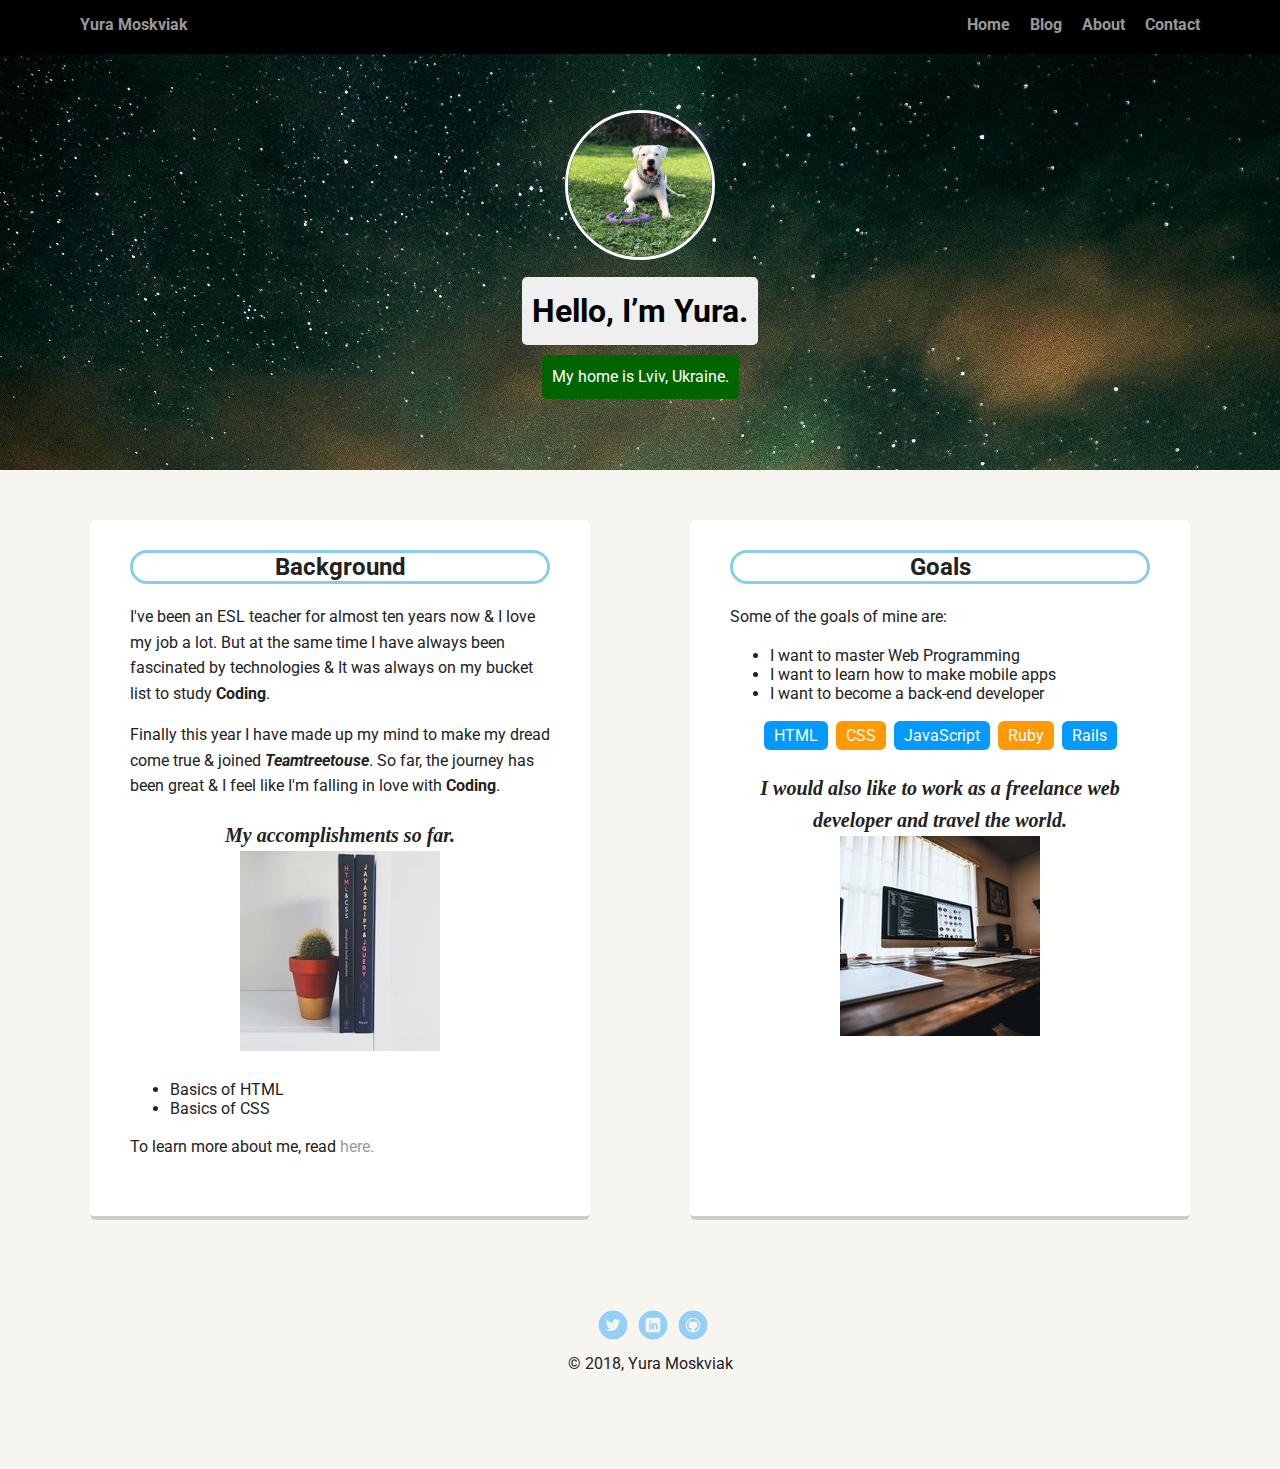
<file: index.html>
<!doctype html>
<html lang="en">
<head>
  <meta charset="utf-8">
  <title>Yura Moskviak's first Project</title>
  <meta name="viewport" content="width=device-width, initial-scale=1.0">
  <link rel="stylesheet" href="styles.css">
  <link href="https://fonts.googleapis.com/css?family=Muli%7CRoboto:400,300,500,700,900" rel="stylesheet"></head>
  <body>

    <div class="main-nav">
        <ul class="nav">
          <li class="name"> <a href="about.html">Yura Moskviak</a></li>
          <li><a href="index.html">Home</a></li>
          <li><a href="blog.html">Blog</a></li>
          <li><a href="about.html">About</a></li>
          <li><a href="contact.html">Contact</a></li>
        </ul>
    </div>

    <header>
      <img src="images/emmet.jpg" alt="My dog,Dogo argentino puppy" class="profile-image">
      <h1 class="tag name">Hello, I’m Yura.</h1>
      <p class="tag location">My home is Lviv, Ukraine.</p>
    </header>

    <main class="flex">
      <div class="card">
        <h2 class="backgroung">Background</h2>
        <p>I've been an ESL teacher for almost ten years now &amp; I love my job a lot&period; But at the same time I have always been fascinated by technologies &amp; It was always on my bucket list to study <b>Coding</b>&period;<br>
        <p>Finally this year I have made up my mind to make my dread come true &amp; joined <b><i>Teamtreetouse</i></b>&period; So
            far&comma; the journey has been great &amp; I feel like I&apos;m falling in love with <b>Coding</b>&#46;</p>
        <p class="list">My accomplishments so far.
          <img src="images/html.jpg" alt="HTML and CSS books">
          <ul>
            <li>Basics of HTML</li>
            <li>Basics of CSS</li>
          </ul>
        <p> To learn more about me&comma; read <a href="about.html">here&#46;</a></p>
      </div>

      <div class="card">
        <h2 class="backgroung">Goals</h2>
        <p>Some of the goals of mine are&#58;
          <ul>
            <li>I want to master Web Programming</li>
            <li>I want to learn how to make mobile apps</li>
            <li>I want to become a back-end developer</li>
          </ul>

        <ul class="skills">
          <li>HTML</li>
          <li>CSS</li>
          <li>JavaScript</li>
          <li>Ruby</li>
          <li>Rails</li>
        </ul>
        <p class="list">I would also like to work as a freelance web developer and travel the world&#46;
        <img src="images/game-app.jpg" alt="Turned on iMac displaying game application">
      </div>

    </main>
    <footer>
      <ul>
        <li><a href="https://twitter.com/YuriyMos" class="social twitter">Twitter</a></li>
        <li><a href="https://www.linkedin.com/in/yurii-moskviak-80a814b4/" class="social linkedin">LinkedIn</a></li>
        <li><a href="https://github.com/YuraMos" class="social github">Github</a></li>
      </ul>
      <p class="copyright">&copy; 2018, Yura Moskviak</p>
    </footer>
  </body>
  </html>
</file>
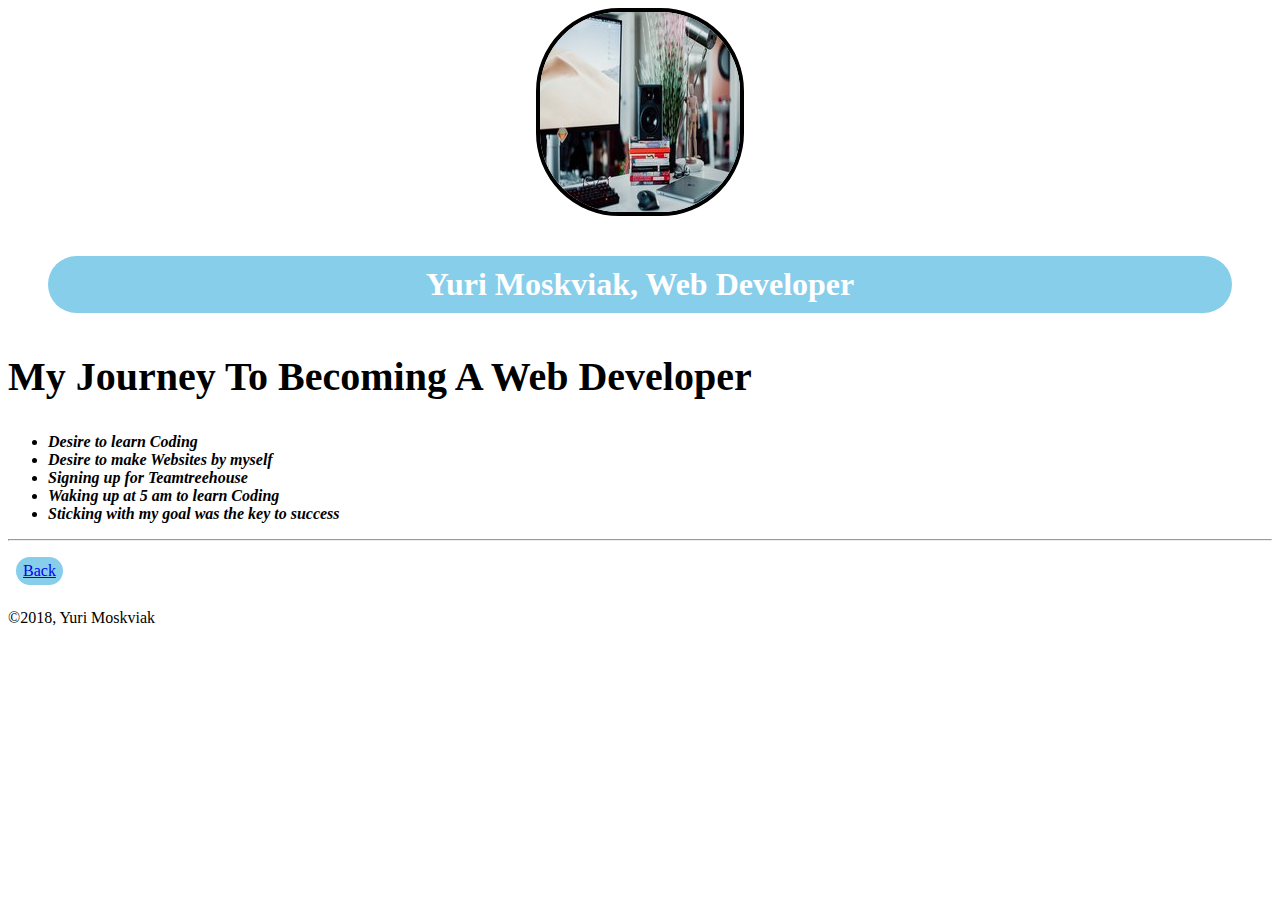
<file: about.html>
<!DOCTYPE html>
<html lang="en">
  <head>
    <meta charset="utf-8">
    <title>About</title>
    <link rel="stylesheet" href="about.css">
  </head>
  <body>
    <img src="images/my-workingspace.jpg" alt="working space" class="main-image">
   <h1>Yuri Moskviak, Web Developer</h1>

   <h2 class="section-title">My Journey to becoming a Web Developer</h2>
   <ul class="list">
     <li>Desire to learn Coding</li>
     <li>Desire to make Websites by myself</li>
     <li>Signing up for Teamtreehouse</li>
     <li>Waking up at 5 am to learn Coding</li>
     <li>Sticking with my goal was the key to success</li>
   </ul>
   <footer>
     <hr>
     <p class="back"><a href="index.html">Back</a></p>
     <p>&copy;2018, Yuri Moskviak</p>
   </footer>

  </body>
</html>
</file>
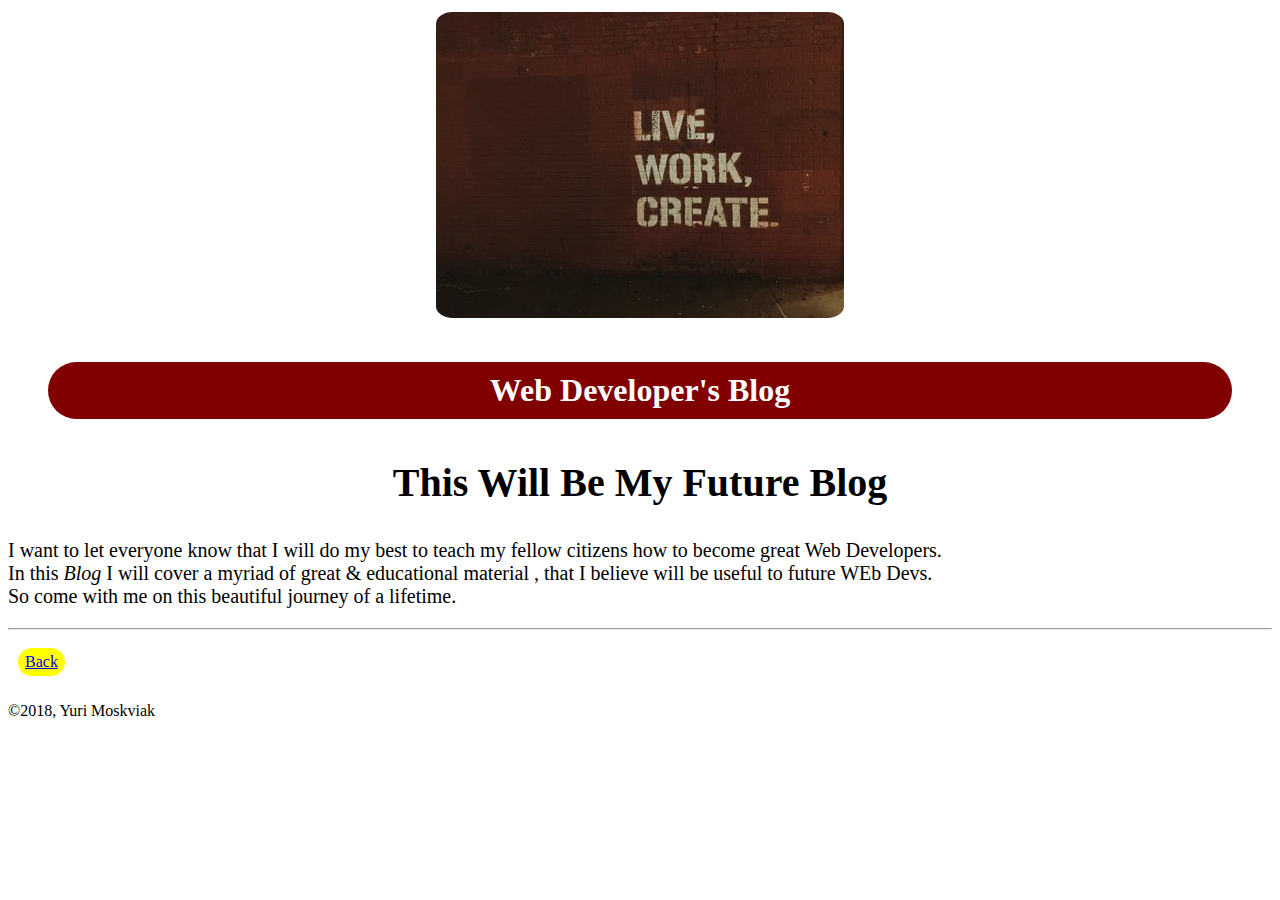
<file: blog.html>
<!DOCTYPE html>
<html lang="en">
  <head>
    <meta charset="utf-8">
    <title>Blog</title>
    <link rel="stylesheet" href="blog.css">
  </head>
  <body>
    <img src="images/create.jpg" alt="inspirational words" class="main-image">
   <h1>Web Developer's Blog</h1>

   <h2 class="section-title">This Will Be My Future Blog</h2>
   <p class="text">I want to let everyone know that I will do my best to teach my
     fellow citizens how to become great Web Developers&period;<br>

    In this <em>Blog</em> I will cover a myriad of great &amp; educational material &comma; that I believe will
     be useful to future WEb Devs&period;<br>

   So come with me on this beautiful journey of a lifetime&period;</p>



   <footer>
     <hr>
     <p class="back"><a href="index.html">Back</a></p>
     <p>&copy;2018, Yuri Moskviak</p>
   </footer>

  </body>
</html>
</file>
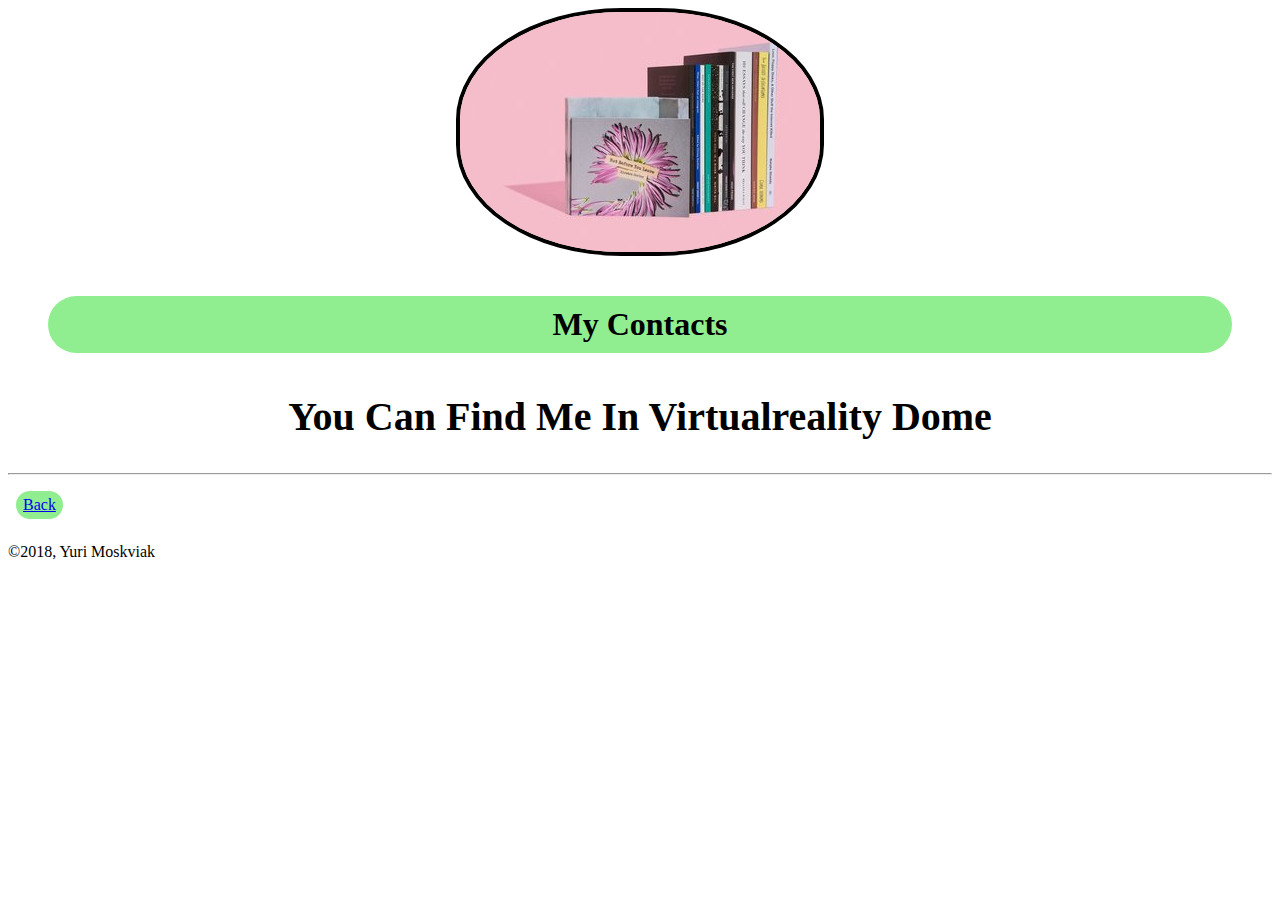
<file: contact.html>
<!DOCTYPE html>
<html lang="en">
  <head>
    <meta charset="utf-8">
    <title>Contact</title>
    <link rel="stylesheet" href="contact.css">
  </head>
  <body>
    <img src="images/contactme.jpg" alt="image of books" class="main-image">
   <h1>My Contacts</h1>

   <h2 class="section-title">You Can Find me in Virtualreality Dome</h2>

   <footer>
     <hr>
     <p class="back"><a href="index.html">Back</a></p>
     <p>&copy;2018, Yuri Moskviak</p>
   </footer>

  </body>
</html>
</file>
<file: styles.css>
/* Global Layout Set-up */
* {
  box-sizing: border-box;
}

body {
  margin: 0;
  padding: 0;
  text-align: center;
  font-family: 'Roboto', sans-serif;
  color: #222;
  background: #f7f5f0;
}
/* Link Styles */

a {
  text-decoration: none;
  color: #999;
}
a:hover {
  color: #6633ff;
}

/* Section Styles */

.main-nav {
  width: 100%;
  background: black;
  min-height: 30px;
  padding: 10px;
  position: fixed;
  text-align: center;
}
.nav {
  display: flex;
  justify-content: space-around;
  font-weight: 700;
  list-style-type: none;
  margin: 0 auto;
  padding: 0;
}

.nav .name {
    display: block;
    margin-right: auto;
    color: white;
}
.nav li {
  padding: 5px 10px 10px 10px;
}
.nav a {
  transition: all .5s;
}
.nav a:hover {
  color: white
}

header {
  text-align: center;
  background: url('images/vision.jpg') no-repeat top center ;
  background-size: cover;
  overflow: hidden;
  padding-top: 60px;
}
header {
  line-height: 1.5;
}
header .profile-image {
  margin-top: 50px;
  width: 150px;
  height: 150px;
  border-radius: 50%;
  border: 3px solid white;
  transition: all .5s;
}
header .profile-image:hover {
  transform: scale(1.2) rotate(360deg);
}
.tag {
  background-color: #efefef;
  color: black;
  padding: 10px;
  border-radius: 5px;
  display: table;
  margin: 10px auto;
}
.location {
  background-color: darkgreen;
  color: white;
}
.card {
  margin: 30px;
  padding: 20px 40px 40px;
  max-width: 500px;
  text-align: left;
  background: #fff;
  border-bottom: 4px solid #ccc;
  border-radius: 6px;
  transition: all .5s;
}
.card:hover {
  border-color: #ff99ff;
}

ul.skills {
  padding: 0;
  text-align: center;
}

.skills li {
  border-radius: 6px;
  display: inline-block;
  background: #ff9904;
  color: white;
  padding: 5px 10px;
  margin: 2px;
}

.skills li:nth-child(odd) {
  background: #0399ff;
}

footer {
  width: 100%;
  min-height: 30px;
  padding: 20px 0 40px 20px;
}

footer .copyright {
  top: -8px;
  font-size: .75em;
}

footer ul {
  list-style-type: none;
  margin: 0;
  padding: 0;
}

footer ul li {
  display: inline-block;
}

a.social {
  display: inline-block;
  text-indent: -9999px;
  margin-left: 5px;
  width: 30px;
  height: 30px;
  background-size: 30px 30px;
  opacity: .4;
  transition: all .5s;
}
a.twitter {
  background-image: url(images/twitter.svg);
}
a.linkedin {
  background-image: url(images/linkedin.svg);
}
a.github {
  background-image: url(images/github.svg);
}
a.social:hover {
  opacity: 1;
}
.clearfix {
  clear: both;
}

/* Styles for larger screens */
@media screen and (min-width: 720px) {}

  .flex {
      display: -ms-flexbox;      /* TWEENER - IE 10 */
      display: flex;
      max-width: 1200px;
      -ms-flex-pack: distribute;
      justify-content: space-around;
      margin: 0 auto;
  }

  header {
    min-height: 470px;
  }

  .nav {
    max-width: 1200px;
    padding: 0 30px;
  }


  main {
    padding-top: 20px;
  }

  main p {
    line-height: 1.6em;
  }

  footer {
    font-size: 1.3em;
    max-width: 1200px;
    margin: 40px auto;
  }

.backgroung{
  text-align:center;
  border: solid skyblue 3px;
  border-radius:20px;
  margin-top:10px
}
.list{
  font-size: 20px;
  text-align: center;
  font-style: italic;
  font-family: fantasy;
  font-weight: bold;
}
</file>
<file: about.css>
.main-image{
  image-resolution: from-image;
  border:solid 4px black;
  border-radius: 40%;
}
h1{
  background-color:skyblue;
  padding:10px 20px;
  color: white;
  text-align: center;
  border-radius:60px;
  margin:40px;

}

.section-title{
  text-transform: capitalize;
  font-size: 40px;
}

img{
  display: block;
  margin: 0 auto;
}
.list{
  font-style: italic;
  font-family: fantasy;
  font-weight: bold;
}
.back{
  border: solid 3px white;
  display: inline-block;
  margin: 5px;
  background-color: skyblue;
  border-radius: 50px;
  padding: 5px 7px;
}
</file>
<file: blog.css>
.main-image{
  image-resolution: from-image;
  border:solid 4px white;
  border-radius: 5%;
}
h1{
  background-color:maroon;
  padding:10px 20px;
  color: white;
  text-align: center;
  border-radius:60px;
  margin:40px;
}

.section-title{
  text-transform: capitalize;
  font-size: 40px;
  font-family: cursive;
  text-align: center;
}

img{
  display: block;
  margin: 0 auto;
}
.list{
  font-style: italic;
  font-family: fantasy;
  font-weight: bold;
}
.back{
  border: solid 3px white;
  display: inline-block;
  margin: 7px;
  background-color: yellow;
  border-radius: 50px;
  padding: 5px 7px;
}
.text{
  font-style: normal;
  font-size: 20px;
}
</file>
<file: contact.css>
.main-image{
  image-resolution: from-image;
  border:solid 4px black;
  border-radius: 45%;
}
h1{
  background-color:lightgreen;
  padding:10px 20px;
  color: black;
  text-align: center;
  border-radius:60px;
  margin:40px;

}

.section-title{
  text-transform: capitalize;
  font-size: 40px;
  font-family: cursive;
  text-align: center;
}

img{
  display: block;
  margin: 0 auto;
}
.list{
  font-style: italic;
  font-family: fantasy;
  font-weight: bold;
}
.back{
  border: solid 3px white;
  display: inline-block;
  margin: 5px;
  background-color: lightgreen;
  border-radius: 50px;
  padding: 5px 7px;
}
</file>
